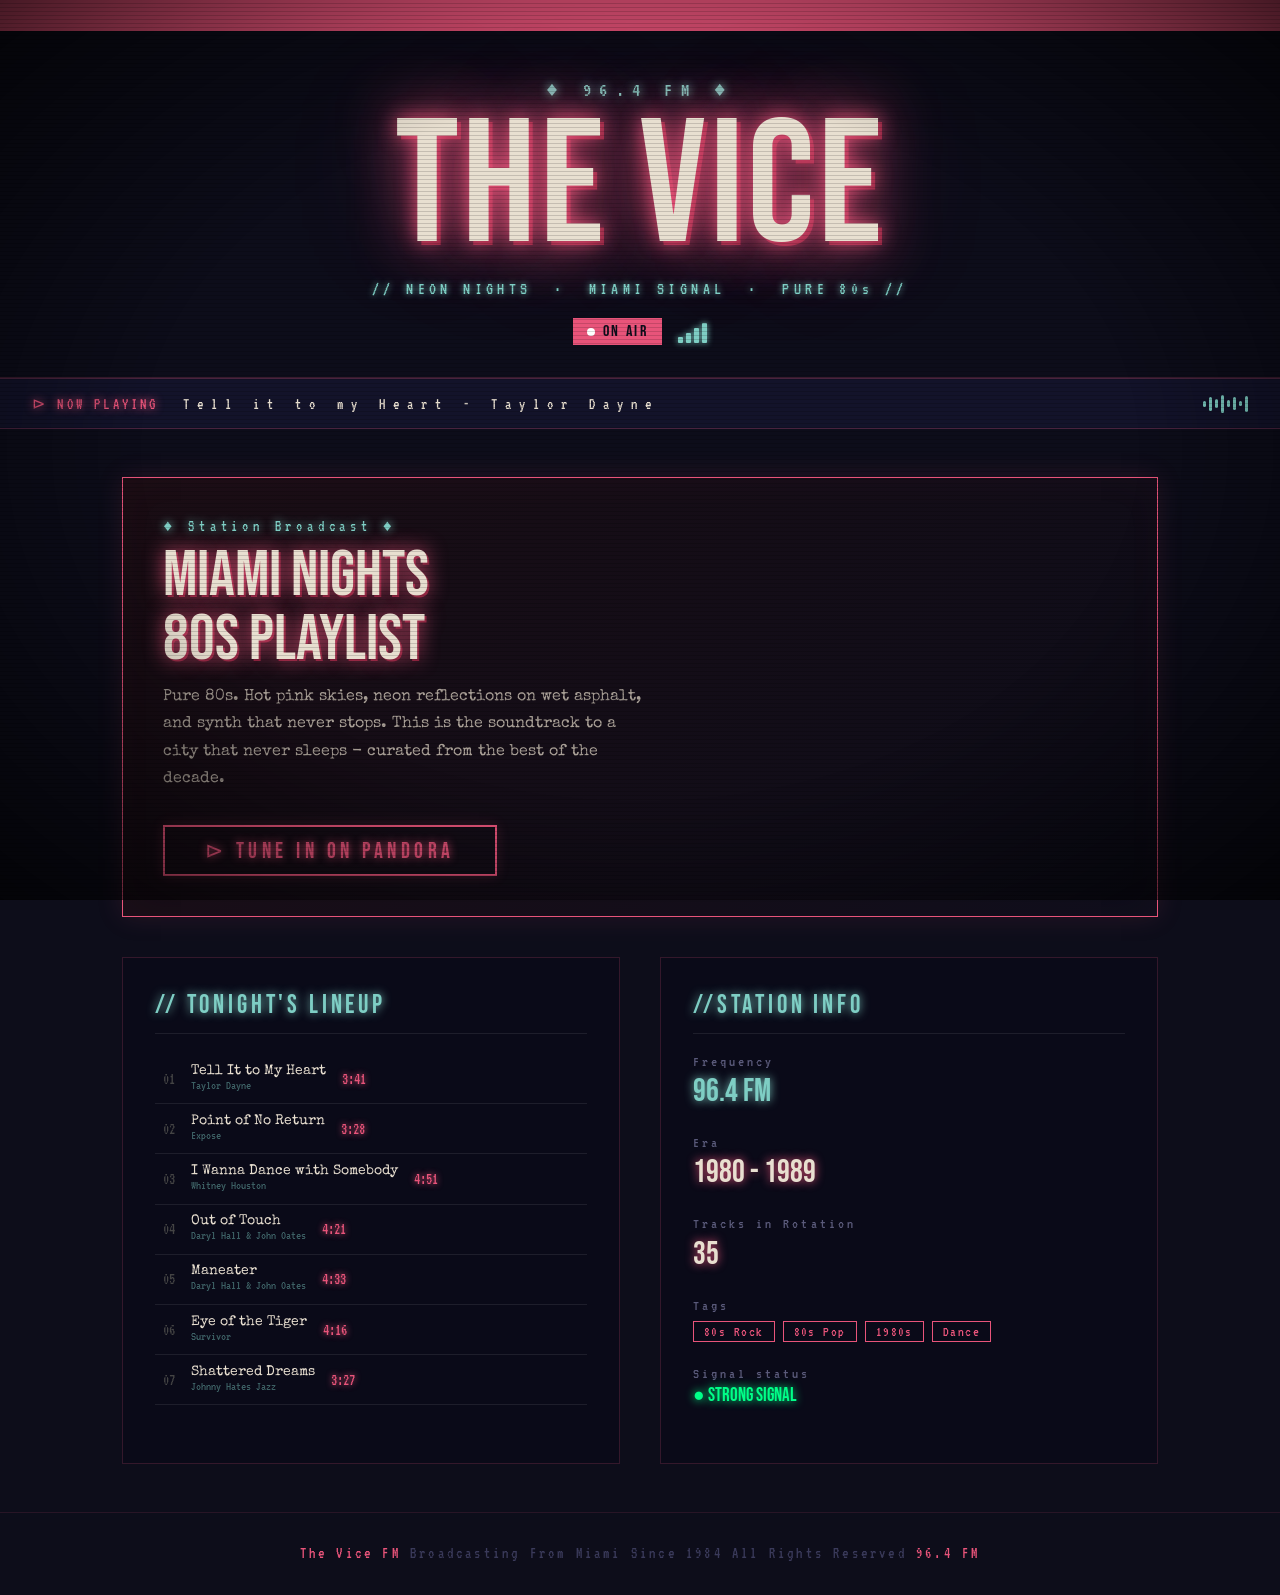
<file: thevice.html>
<!doctype html>
<html lang="en">
  <head>
    <meta charset="UTF-8" />
    <meta name="viewport" content="width=device-width, initial-scale=1.0" />
    <link rel="stylesheet" href="styles.css" />
    <title>THE VICE FM - 96.4</title>
  </head>
  <body>
    <!--TICKER-->
    <div class="ticker">
      <div class="ticker-inner">
        <span>🎵 Now Playing: Tell It to My Heart - Taylor Dayne</span>
        <span>★</span>
        <span>Point of No Return - Expose</span>
        <span>★</span>
        <span>Out of Touch - Daryl Hall & John Oates</span>
        <span>★</span>
        <span>The Vice FM - Broadcasting from Miami Since 1984</span>
      </div>
    </div>
    <!--HEADER-->
    <header>
      <div class="station-freq">♦ 96.4 FM ♦</div>
      <div class="station-name">The Vice</div>
      <div class="station-tagline">
        // NEON NIGHTS &nbsp;·&nbsp; MIAMI SIGNAL &nbsp;·&nbsp; PURE 80s //
      </div>
      <div class="on-air-container">
        <div class="on-air">
          <span class="on-air-dot"></span>
          <span>On Air</span>
        </div>
        <div class="signal-bars">
          <span></span>
          <span></span>
          <span></span>
          <span></span>
        </div>
      </div>
    </header>
    <!--NOW PLAYING-->
    <div class="now-playing-bar">
      <div class="np-label">⊳ Now Playing</div>
      <div class="np-track">
        <span>Tell it to my Heart - Taylor Dayne</span>
      </div>
      <div class="waveform">
        <span></span>
        <span></span>
        <span></span>
        <span></span>
        <span></span>
        <span></span>
        <span></span>
        <span></span>
      </div>
    </div>
    <!--MAIN-->
    <main>
      <!--HERO CARD-->
      <div class="hero-card">
        <div class="hero-eyebrow">♦ Station Broadcast ♦</div>
        <div class="hero-title">
          Miami Nights
          <br />
          80s Playlist
        </div>
        <p class="hero-descr">
          Pure 80s. Hot pink skies, neon reflections on wet asphalt, and synth
          that never stops. This is the soundtrack to a city that never sleeps -
          curated from the best of the decade.
        </p>
        <a class="tune-in-btn" href="#">⊳ Tune in on Pandora</a>
      </div>
      <!--TRACKLIST-->
      <div class="tracklist-card">
        <div class="card-title">// Tonight's Lineup</div>
        <div class="track-item">
          <span class="track-num">01</span>
          <div class="track-info">
            <span class="track-name">Tell It to My Heart</span>
            <span class="track-artist">Taylor Dayne</span>
          </div>
          <span class="track-duration">3:41</span>
        </div>
        <div class="track-item">
          <span class="track-num">02</span>
          <div class="track-info">
            <span class="track-name">Point of No Return</span>
            <span class="track-artist">Expose</span>
          </div>
          <span class="track-duration">3:28</span>
        </div>
        <div class="track-item">
          <span class="track-num">03</span>
          <div class="track-info">
            <span class="track-name">I Wanna Dance with Somebody</span>
            <span class="track-artist">Whitney Houston</span>
          </div>
          <span class="track-duration">4:51</span>
        </div>
        <div class="track-item">
          <span class="track-num">04</span>
          <div class="track-info">
            <span class="track-name">Out of Touch</span>
            <span class="track-artist">Daryl Hall & John Oates</span>
          </div>
          <span class="track-duration">4:21</span>
        </div>
        <div class="track-item">
          <span class="track-num">05</span>
          <div class="track-info">
            <span class="track-name">Maneater</span>
            <span class="track-artist">Daryl Hall & John Oates</span>
          </div>
          <span class="track-duration">4:33</span>
        </div>
        <div class="track-item">
          <span class="track-num">06</span>
          <div class="track-info">
            <span class="track-name">Eye of the Tiger</span>
            <span class="track-artist">Survivor</span>
          </div>
          <span class="track-duration">4:16</span>
        </div>
        <div class="track-item">
          <span class="track-num">07</span>
          <div class="track-info">
            <span class="track-name">Shattered Dreams</span>
            <span class="track-artist">Johnny Hates Jazz</span>
          </div>
          <span class="track-duration">3:27</span>
        </div>
      </div>
      <!--INFO CARD-->
      <div class="info-card">
        <div class="card-title">//Station Info</div>
        <div class="info-stat">
          <span class="stat-label">Frequency</span>
          <div class="stat-value highlight">96.4 FM</div>
        </div>
        <div class="info-stat">
          <span class="stat-label">Era</span>
          <div class="stat-value">1980 - 1989</div>
        </div>
        <div class="info-stat">
          <span class="stat-label">Tracks in Rotation</span>
          <div class="stat-value">35</div>
        </div>
        <div class="info-stat">
          <span class="stat-label">Tags</span>
          <div class="gene-tags">
            <span class="tag">80s Rock</span>
            <span class="tag">80s Pop</span>
            <span class="tag">1980s</span>
            <span class="tag">Dance</span>
          </div>
        </div>
        <div class="info-stat">
          <span class="stat-label">Signal status</span>
          <div class="stat-value-signal">● Strong Signal</div>
        </div>
      </div>
    </main>
    <!--FOOTER-->
    <footer>
      <span> The Vice FM</span>
      Broadcasting From Miami Since 1984 All Rights Reserved
      <span>96.4 FM</span>
    </footer>
  </body>
</html>
</file>
<file: styles.css>
@import url("https://fonts.googleapis.com/css2?family=Bebas+Neue&family=Special+Elite&family=VT323&display=swap");
* {
  margin: 0;
  padding: 0;
  box-sizing: border-box;
}
:root {
  --bg:      #0d0d1a;   /* deep navy black */
  --dark:    #0d0d1a;
  --white:   #ffffff;
  --black:   #000000;
  --pink:    #e8547a;   /* dusty rose/pink — primary accent */
  --teal:    #7ecec4;   /* muted cyan/teal — secondary accent */
  --gold:    #f0c674;   /* warm amber gold — tertiary accent */
  --text:    #e8dfd0;   /* warm off-white — body text */
  /* Legacy aliases so nothing breaks */
  --amber:   #e8547a;
  --yellow:  #f0c674;
  --tan:     #7ecec4;
}
body {
  background: var(--bg);
  color: var(--text);
  font-family: "Special Elite", monospace;
  min-height: 100vh;
  position: relative;
}

/* CRT scanlines overlay */
body::before {
  content: '';
  position: fixed;
  inset: 0;
  background: repeating-linear-gradient(
    to bottom,
    transparent 0px,
    transparent 3px,
    rgba(0, 0, 0, 0.15) 3px,
    rgba(0, 0, 0, 0.15) 4px
  );
  pointer-events: none;
  z-index: 999;
}

/* CRT vignette */
body::after {
  content: '';
  position: fixed;
  inset: 0;
  background: radial-gradient(ellipse at center,
    transparent 55%,
    rgba(0, 0, 0, 0.7) 100%
  );
  pointer-events: none;
  z-index: 998;
}
.ticker {
  width: 100%;
  overflow: hidden;
  padding: 6px 0;
  box-sizing: border-box;
  font-family: "VT323", monospace;
  color: var(--bg);
  background: var(--pink);
}
.ticker-inner {
  display: inline-block;
  white-space: nowrap;
  padding-left: 100%;
  animation: scroll-left 10s linear infinite;
}
@keyframes scroll-left {
  0% {
    transform: translateX(0);
  }
  100% {
    transform: translateX(-100%);
  }
}
header {
  position: relative;
  text-align: center;
  z-index: 10;
  padding: 3rem 1rem 2rem;
  border-bottom: 1px solid #e8547a30;
}
.station-freq {
  font-family: "VT323", monospace;
  font-size: 1.3rem;
  letter-spacing: 0.4em;
  margin-bottom: 0.5rem;
  color: var(--teal);
  text-shadow: 0 0 10px var(--teal);
}
.station-name {
  font-family: "Bebas Neue", sans-serif;
  font-size: clamp(5rem, 14vw, 11rem);
  letter-spacing: 0.02em;
  line-height: 0.9;
  text-shadow:
    0 0 20px var(--pink),
    0 0 60px var(--pink),
    0 0 120px #e8547a50,
    4px 4px 0px #7b1d35;
}
.station-tagline {
  font-family: "VT323", monospace;
  font-size: 1.1rem;
  letter-spacing: 0.25em;
  margin-top: 0.75rem;
  color: var(--teal);
  text-shadow: 0 0 6px var(--teal);
}
.on-air-container {
  display: flex;
  align-items: center;
  justify-content: center;
  gap: 1rem;
  margin-top: 1.25rem;
}

.on-air {
  font-family: "Bebas Neue", sans-serif;
  font-size: 1rem;
  letter-spacing: 0.15em;
  display: inline-flex;
  gap: 0.5rem;
  align-items: center;
  padding: 4px 14px;
  background: var(--pink);
  color: var(--bg);
  animation: blink 1.2s step-start infinite;
}
@keyframes blink {
  0% {
    opacity: 1;
  }
  50% {
    opacity: 0;
  }
  100% {
    opacity: 1;
  }
}
.on-air-dot {
  display: inline-block;
  width: 8px;
  height: 8px;
  background: #fff;
  border-radius: 50%;
}
.signal-bars {
  display: flex;
  align-items: flex-end;
  gap: 3px;
  height: 22px;
}
.signal-bars span:nth-child(1) {
  height: 6px;
}
.signal-bars span:nth-child(2) {
  height: 10px;
}
.signal-bars span:nth-child(3) {
  height: 15px;
}
.signal-bars span:nth-child(4) {
  height: 20px;
}
.signal-bars span {
  display: block;
  width: 5px;
  background: var(--teal);
  border-radius: 1px;
  box-shadow: 0 0 6px var(--teal);
}
.now-playing-bar {
  position: relative;
  z-index: 10;
  background: #13132a;
  border-top: 1px solid #e8547a40;
  border-bottom: 1px solid #e8547a40;
  padding: 0.9rem 2rem;
  display: flex;
  align-items: center;
  font-family: "VT323", monospace;
  gap: 1.5em;
}
.np-label {
  font-size: 1rem;
  letter-spacing: 0.2rem;
  white-space: nowrap;
  text-transform: uppercase;
  color: var(--pink);
  text-shadow: 0 0 8px var(--pink);
}
.np-track {
  font-size: 1rem;
  letter-spacing: 0.5em;
}
.np-track span {
  color: var(--text);
}
.waveform {
  margin-left: auto;
  display: flex;
  align-items: center;
  gap: 3px;
  height: 20px;
}
.waveform span {
  display: block;
  width: 3px;
  background: var(--teal);
  border-radius: 2px;
  animation: wave 0.8s ease-in-out infinite alternate;
}
@keyframes wave {
  50% {
    transform: scaleY(0.25);
  }
}
.waveform span:nth-child(1) {
  height: 6px;
  animation-delay: 0s;
}
.waveform span:nth-child(2) {
  height: 14px;
  animation-delay: 0.1s;
}
.waveform span:nth-child(3) {
  height: 9px;
  animation-delay: 0.2s;
}
.waveform span:nth-child(4) {
  height: 18px;
  animation-delay: 0.15s;
}
.waveform span:nth-child(5) {
  height: 7px;
  animation-delay: 0.05s;
}
.waveform span:nth-child(6) {
  height: 13px;
  animation-delay: 0.25s;
}
.waveform span:nth-child(7) {
  height: 5px;
  animation-delay: 0.3s;
}
.waveform span:nth-child(8) {
  height: 16px;
  animation-delay: 0.1s;
}
main {
  position: relative;
  z-index: 10;
  max-width: 1100px;
  margin: 0 auto;
  padding: 3rem 2rem;
  display: grid;
  grid-template-columns: 1fr 1fr;
  gap: 2.5rem;
}
.hero-card {
  grid-column: 1/ -1;
  border: 1px solid var(--pink);
  box-shadow: 0 0 25px #e8547a20, inset 0 0 40px #e8547a08;
  position: relative;
  padding: 2.5rem;
  overflow: hidden;
  background: linear-gradient(135deg, #1a0d14 0%, #0d0d1a 100%);
}
.hero-eyebrow {
  font-family: "VT323", monospace;
  font-size: 1rem;
  letter-spacing: 0.3rem;
  margin-bottom: 0.5rem;
  color: var(--teal);
  text-shadow: 0 0 8px var(--teal);
}
.hero-title {
  font-family: "Bebas Neue", sans-serif;
  font-size: clamp(2.5rem, 5vw, 4.5rem);
  line-height: 1;
  margin-bottom: 0.75rem;
  color: var(--text);
  text-shadow:
    0 0 20px var(--pink),
    2px 2px 0 #7b1d35;
}
.hero-descr {
  font-size: 1rem;
  line-height: 1.7;
  margin-bottom: 2rem;
  max-width: 480px;
  color: #a89f96;
}
.tune-in-btn {
  display: inline-block;
  border: 2px solid var(--pink);
  color: var(--pink);
  font-family: "Bebas Neue", sans-serif;
  font-size: 1.4rem;
  letter-spacing: 0.2em;
  padding: 0.6rem 2.5rem;
  cursor: pointer;
  text-decoration: none;
  text-shadow: 0 0 8px var(--pink);
  box-shadow: 0 0 12px #e8547a30;
  transition: all 0.2s ease;
}
.tune-in-btn:hover {
  background: var(--pink);
  color: var(--bg);
  text-shadow: none;
  box-shadow: 0 0 30px var(--pink);
}
.tracklist-card,
.info-card {
  background: #0a0a18;
  border: 1px solid #e8547a30;
  padding: 2rem;
}
.card-title {
  font-family: "Bebas Neue", sans-serif;
  font-size: 1.6rem;
  letter-spacing: 0.15em;
  border-bottom: 1px solid #ffffff15;
  padding-bottom: 0.75rem;
  margin-bottom: 1.25rem;
  color: var(--teal);
  text-shadow: 0 0 10px var(--teal);
}
.track-item {
  display: flex;
  align-items: center;
  gap: 1rem;
  padding: 0.6rem 0;
  border-bottom: 1px solid #ffffff15;
}
.track-num {
  font-family: "VT323", monospace;
  color: #444;
  font-size: 1rem;
  width: 20px;
  text-align: right;
}
.track-name {
  font-size: 0.9rem;
  display: block;
  color: var(--text);
}
.track-artist {
  font-size: 0.8rem;
  color: #7ecec470;
  font-family: "VT323", monospace;
}
.track-duration {
  font-family: "VT323", monospace;
  color: var(--pink);
  font-size: 1rem;
  text-shadow: 0 0 6px var(--pink);
}
.info-stat {
  margin-bottom: 1.5rem;
}
.stat-label {
  font-family: "VT323", monospace;
  color: #5a5a7a;
  font-size: 0.95rem;
  letter-spacing: 0.2em;
  display: block;
  margin-bottom: 0.2rem;
}
.stat-value {
  font-family: "Bebas Neue", sans-serif;
  font-size: 2rem;
  color: var(--text);
  text-shadow: 0 0 10px var(--pink);
}
.stat-value.highlight {
  color: var(--teal);
  text-shadow: 0 0 10px var(--teal);
}
.gene-tags {
  font-family: "Bebas Neue", sans-serif;
  display: flex;
  flex-wrap: wrap;
  gap: 0.5rem;
  margin-top: 0.5rem;
}
.tag {
  border: 1px solid var(--pink);
  color: var(--pink);
  font-size: 0.9rem;
  font-family: "VT323", monospace;
  padding: 2px 10px;
  letter-spacing: 0.1em;
}
.stat-value-signal {
  font-size: 1.2rem;
  font-family: "Bebas Neue", sans-serif;
  color: #00ff88;
  text-shadow: 0 0 10px #00ff88;
}
footer {
  position: relative;
  z-index: 10;
  text-align: center;
  padding: 2rem 1rem;
  border-top: 1px solid #e8547a20;
  font-size: 1rem;
  letter-spacing: 0.2em;
  font-family: "VT323", monospace;
  color: #3a3a5a;
}
footer span {
  color: var(--pink);
}
</file>
